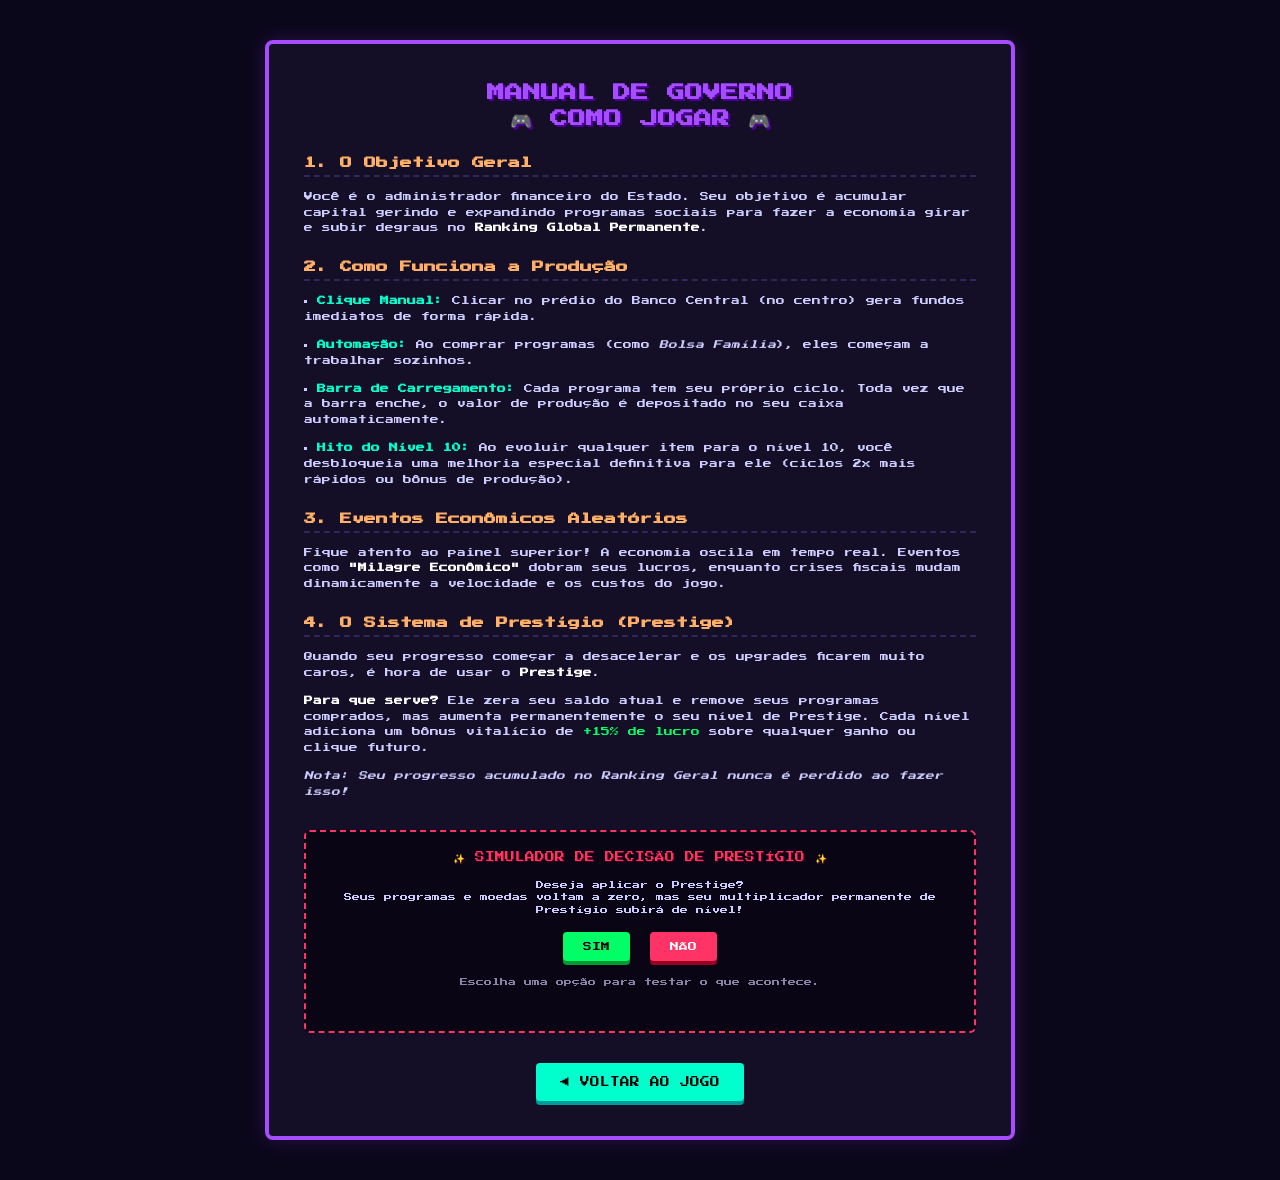
<file: tutorial.html>
<!DOCTYPE html>
<html lang="pt-BR">
<head>
    <meta charset="UTF-8">
    <meta name="viewport" content="width=device-width, initial-scale=1.0">
    <title>Como Jogar - Simulador</title>
    <link href="https://fonts.googleapis.com/css2?family=Press+Start+2P&display=swap" rel="stylesheet">
    <style>
        * {
            margin: 0; padding: 0; box-sizing: border-box;
            font-family: 'Press Start 2P', monospace; image-rendering: pixelated;
        }
        body {
            background-color: #0b071a;
            color: #fff;
            padding: 40px 20px;
            text-align: center;
        }
        .tutorial-container {
            max-width: 750px;
            margin: 0 auto;
            background: #140f26;
            border: 4px solid #a64dff;
            border-radius: 8px;
            padding: 35px;
            text-align: left;
            box-shadow: 0 0 20px rgba(166, 77, 255, 0.2);
        }
        h1 { 
            color: #a64dff; 
            font-size: 1.1rem; 
            margin-bottom: 25px; 
            text-align: center;
            line-height: 1.5;
            text-shadow: 2px 2px 0 #4d0099;
        }
        h2 {
            color: #ffb066;
            font-size: 0.75rem;
            margin-top: 25px;
            margin-bottom: 12px;
            border-bottom: 2px dashed #332759;
            padding-bottom: 6px;
        }
        p, li { 
            font-size: 0.55rem; 
            line-height: 1.8; 
            color: #ccf; 
            margin-bottom: 12px; 
        }
        ul {
            list-style: square inside;
            margin-bottom: 15px;
        }
        li strong {
            color: #00ffcc;
        }
        strong {
            color: #fff;
        }
        .highlight-green {
            color: #00ff66;
        }

        /* SIMULADOR INTERATIVO */
        .prestige-demo-box {
            background: #090514;
            border: 2px dashed #ff3366;
            border-radius: 6px;
            padding: 20px;
            margin-top: 30px;
            margin-bottom: 25px;
            text-align: center;
        }
        .demo-title {
            font-size: 0.6rem;
            color: #ff3366;
            margin-bottom: 15px;
            text-shadow: 1px 1px 0 #4d001a;
        }
        .demo-question {
            font-size: 0.5rem;
            color: #ccf;
            line-height: 1.6;
            margin-bottom: 15px;
        }
        .demo-buttons {
            display: flex;
            justify-content: center;
            gap: 20px;
            margin-bottom: 15px;
        }
        .demo-btn {
            font-family: 'Press Start 2P';
            font-size: 0.55rem;
            border: none;
            padding: 10px 20px;
            border-radius: 4px;
            cursor: pointer;
        }
        .btn-sim {
            background: #00ff66;
            color: #000;
            box-shadow: 0 4px 0 #009933;
        }
        .btn-nao {
            background: #ff3366;
            color: #fff;
            box-shadow: 0 4px 0 #990022;
        }
        .demo-btn:active {
            transform: translateY(4px);
            box-shadow: none;
        }
        .demo-result {
            font-size: 0.5rem;
            color: #8c82a6;
            line-height: 1.6;
            min-height: 35px;
            margin-top: 10px;
        }

        .btn-back-container {
            text-align: center;
            margin-top: 30px;
        }
        .btn-index-back {
            display: inline-block;
            background: #00ffcc;
            color: #000;
            padding: 14px 24px;
            font-size: 0.6rem;
            border: none;
            border-radius: 4px;
            text-decoration: none;
            cursor: pointer;
            box-shadow: 0 4px 0 #009999;
            font-family: 'Press Start 2P';
        }
        .btn-index-back:active { 
            transform: translateY(4px); 
            box-shadow: none; 
        }
    </style>
</head>
<body>

    <div class="tutorial-container">
        <h1>MANUAL DE GOVERNO<br>🎮 COMO JOGAR 🎮</h1>

        <h2>1. O Objetivo Geral</h2>
        <p>Você é o administrador financeiro do Estado. Seu objetivo é acumular capital gerindo e expandindo programas sociais para fazer a economia girar e subir degraus no <strong>Ranking Global Permanente</strong>.</p>

        <h2>2. Como Funciona a Produção</h2>
        <ul>
            <li><strong>Clique Manual:</strong> Clicar no prédio do Banco Central (no centro) gera fundos imediatos de forma rápida.</li>
            <li><strong>Automação:</strong> Ao comprar programas (como <em>Bolsa Família</em>), eles começam a trabalhar sozinhos.</li>
            <li><strong>Barra de Carregamento:</strong> Cada programa tem seu próprio ciclo. Toda vez que a barra enche, o valor de produção é depositado no seu caixa automaticamente.</li>
            <li><strong>Hito do Nível 10:</strong> Ao evoluir qualquer item para o nível 10, você desbloqueia uma melhoria especial definitiva para ele (ciclos 2x mais rápidos ou bônus de produção).</li>
        </ul>

        <h2>3. Eventos Econômicos Aleatórios</h2>
        <p>Fique atento ao painel superior! A economia oscila em tempo real. Eventos como <strong>"Milagre Econômico"</strong> dobram seus lucros, enquanto crises fiscais mudam dinamicamente a velocidade e os custos do jogo.</p>

        <h2>4. O Sistema de Prestígio (Prestige)</h2>
        <p>Quando seu progresso começar a desacelerar e os upgrades ficarem muito caros, é hora de usar o <strong>Prestige</strong>.</p>
        <p><strong>Para que serve?</strong> Ele zera seu saldo atual e remove seus programas comprados, mas aumenta permanentemente o seu nível de Prestige. Cada nível adiciona um bônus vitalício de <span class="highlight-green">+15% de lucro</span> sobre qualquer ganho ou clique futuro.</p>
        <p><em>Nota: Seu progresso acumulado no Ranking Geral nunca é perdido ao fazer isso!</em></p>

        <div class="prestige-demo-box">
            <div class="demo-title">✨ SIMULADOR DE DECISÃO DE PRESTÍGIO ✨</div>
            <div class="demo-question">
                Deseja aplicar o Prestige?<br>
                Seus programas e moedas voltam a zero, mas seu multiplicador permanente de Prestígio subirá de nível!
            </div>
            <div class="demo-buttons">
                <button class="demo-btn btn-sim" onclick="explicarPrestige('sim')">SIM</button>
                <button class="demo-btn btn-nao" onclick="explicarPrestige('nao')">NÃO</button>
            </div>
            <div id="demo-feedback" class="demo-result">Escolha uma opção para testar o que acontece.</div>
        </div>

        <div class="btn-back-container">
            <a href="index.html" class="btn-index-back">◀ VOLTAR AO JOGO</a>
        </div>
    </div>

    <script>
        function explicarPrestige(opcao) {
            const feedback = document.getElementById('demo-feedback');
            if (opcao === 'sim') {
                feedback.style.color = "#00ff66";
                feedback.innerHTML = "🎯 VOCÊ ESCOLHEU 'SIM':<br>Seus programas reiniciam, mas sua produção agora está muito mais forte! Você subirá no ranking global 15% mais rápido do que antes.";
            } else {
                feedback.style.color = "#ff3366";
                feedback.innerHTML = "❌ VOCÊ ESCOLHEU 'NÃO':<br>O processo foi cancelado. Você mantém suas moedas e construções atuais intactas para continuar acumulando antes do reset real.";
            }
        }
    </script>
</body>
</html>
</file>
